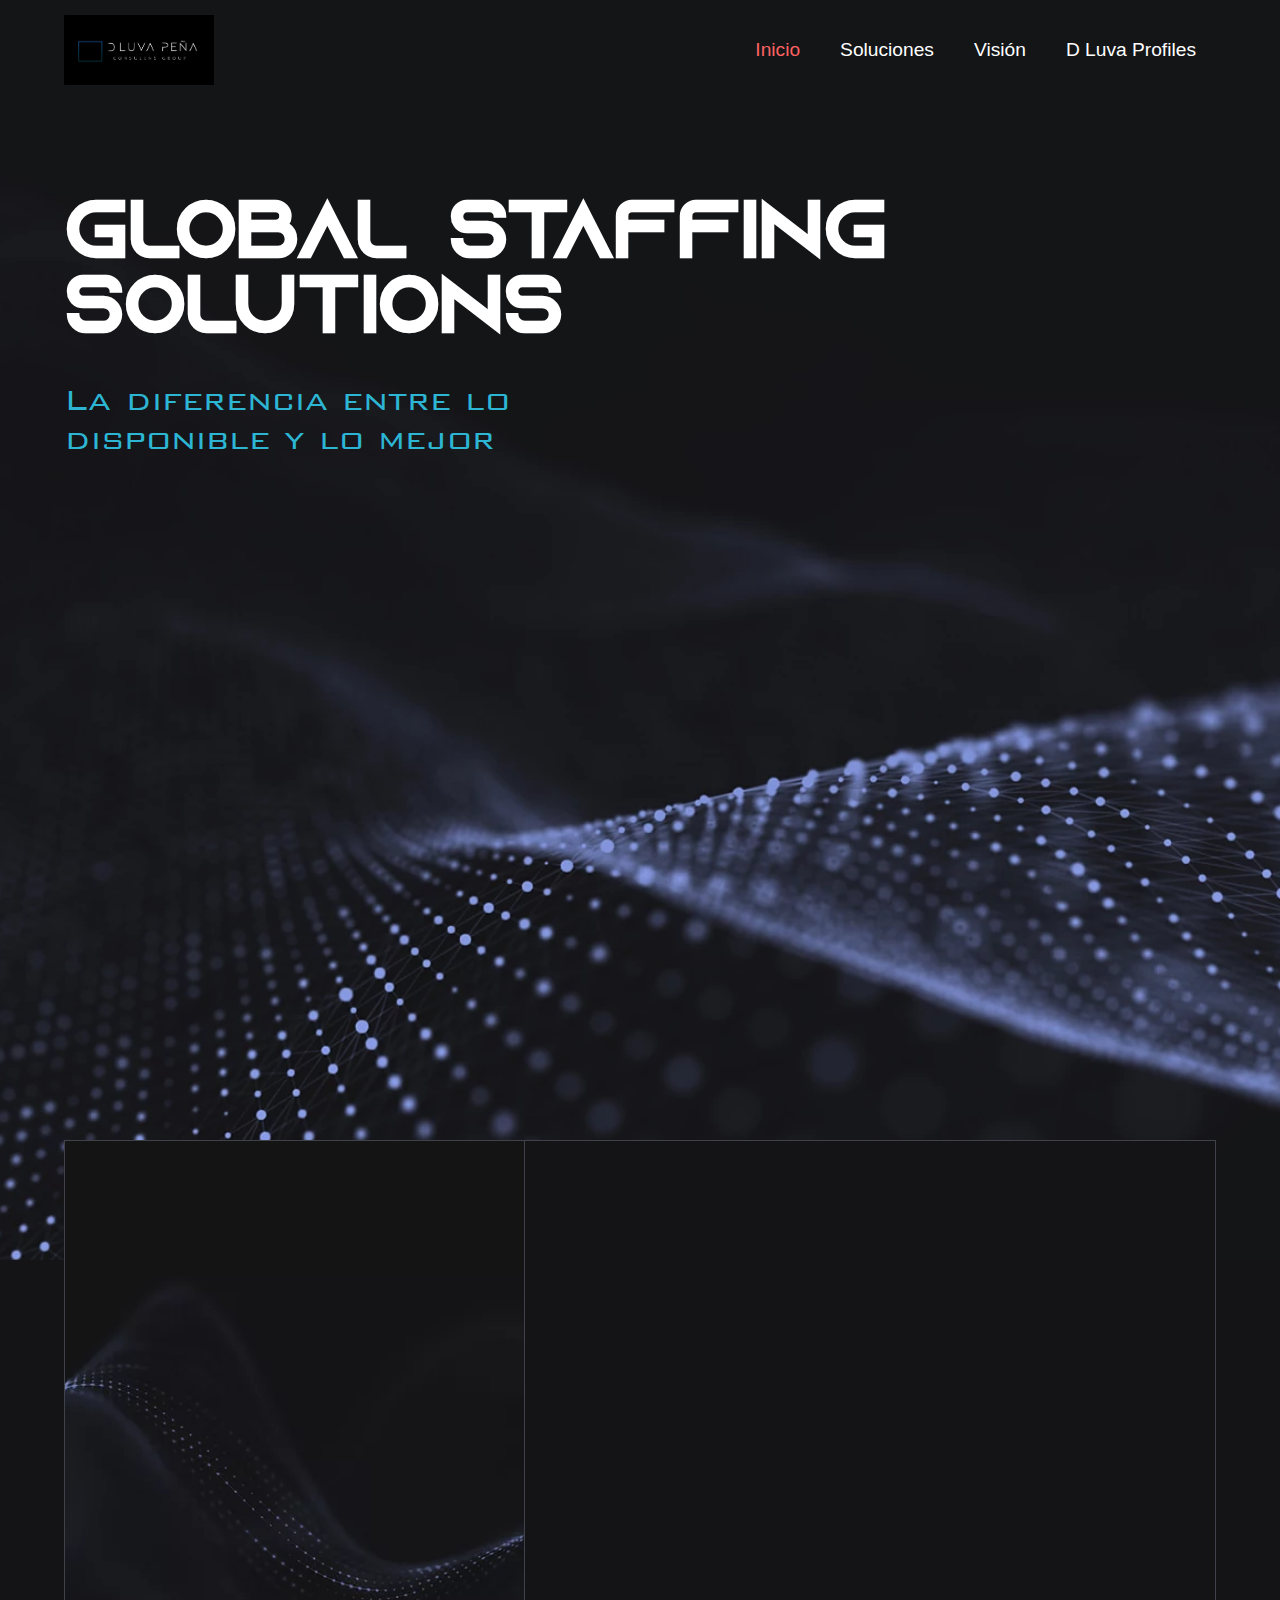
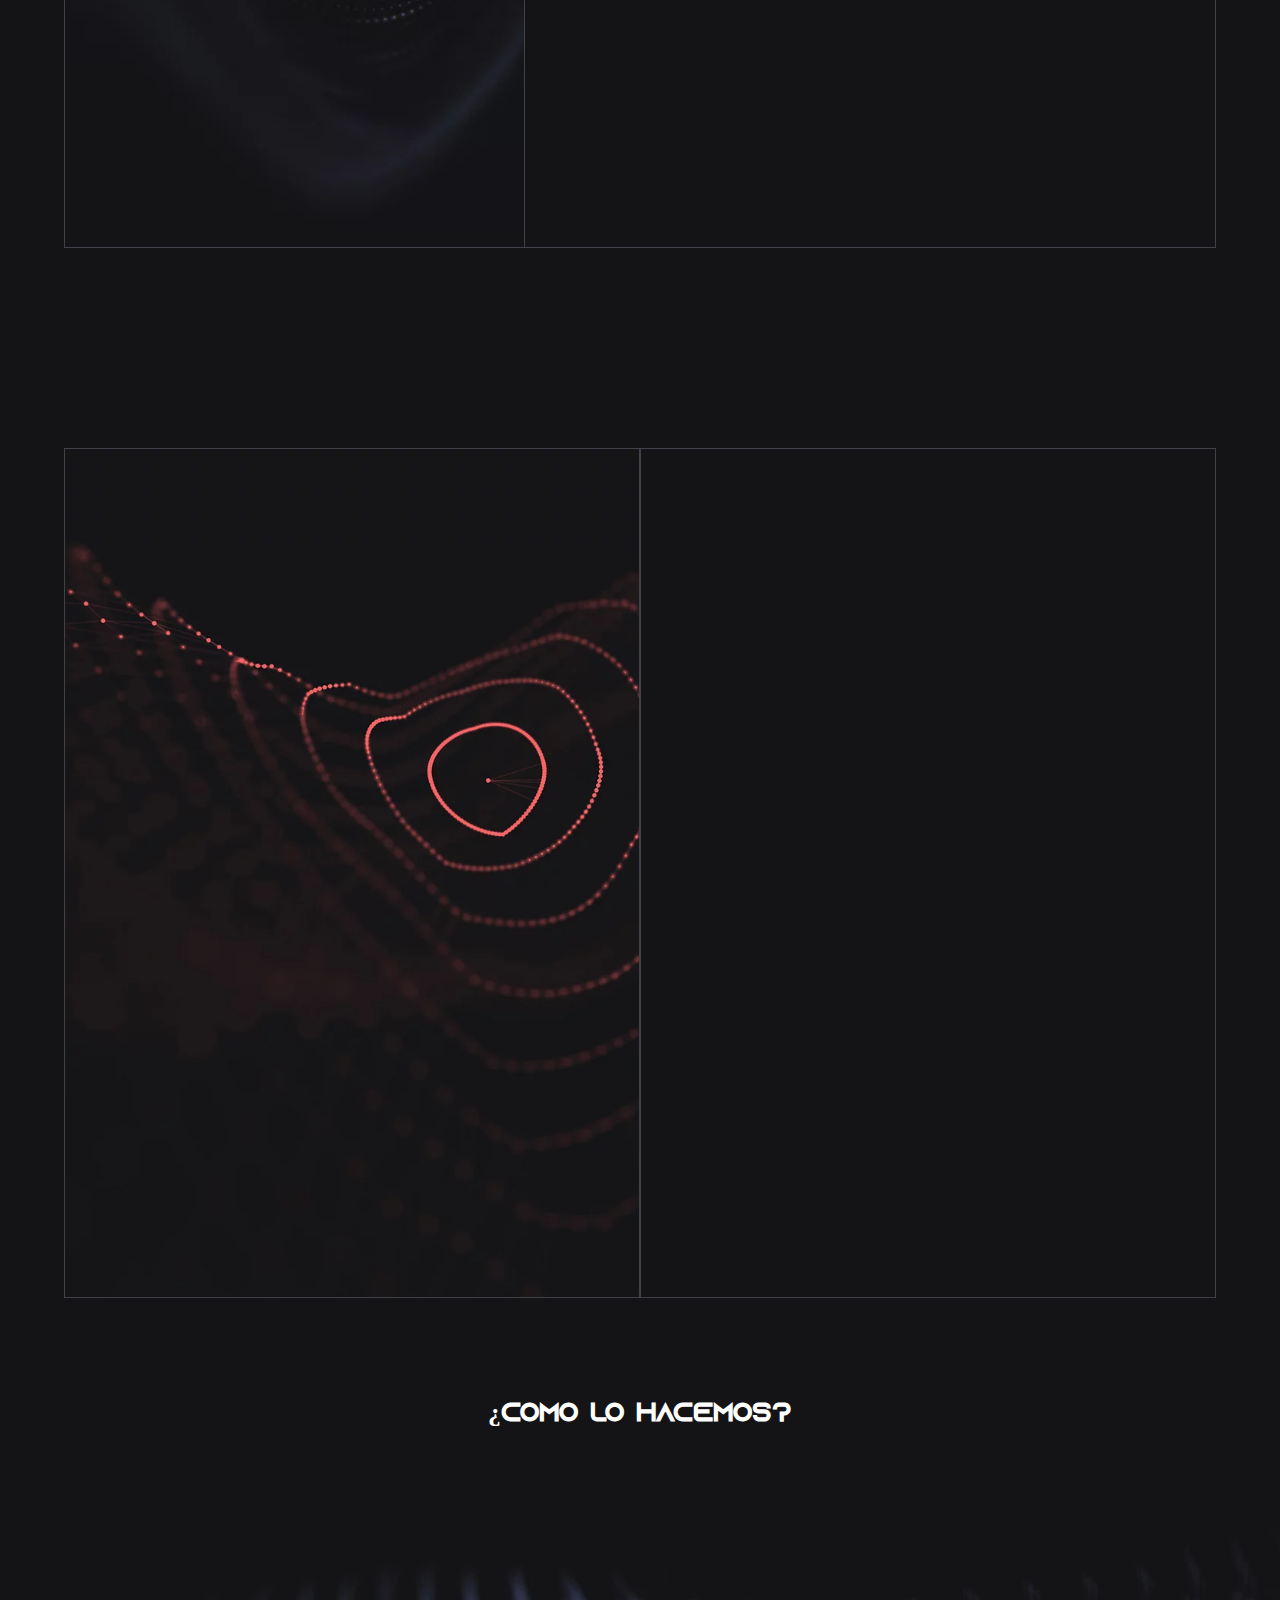
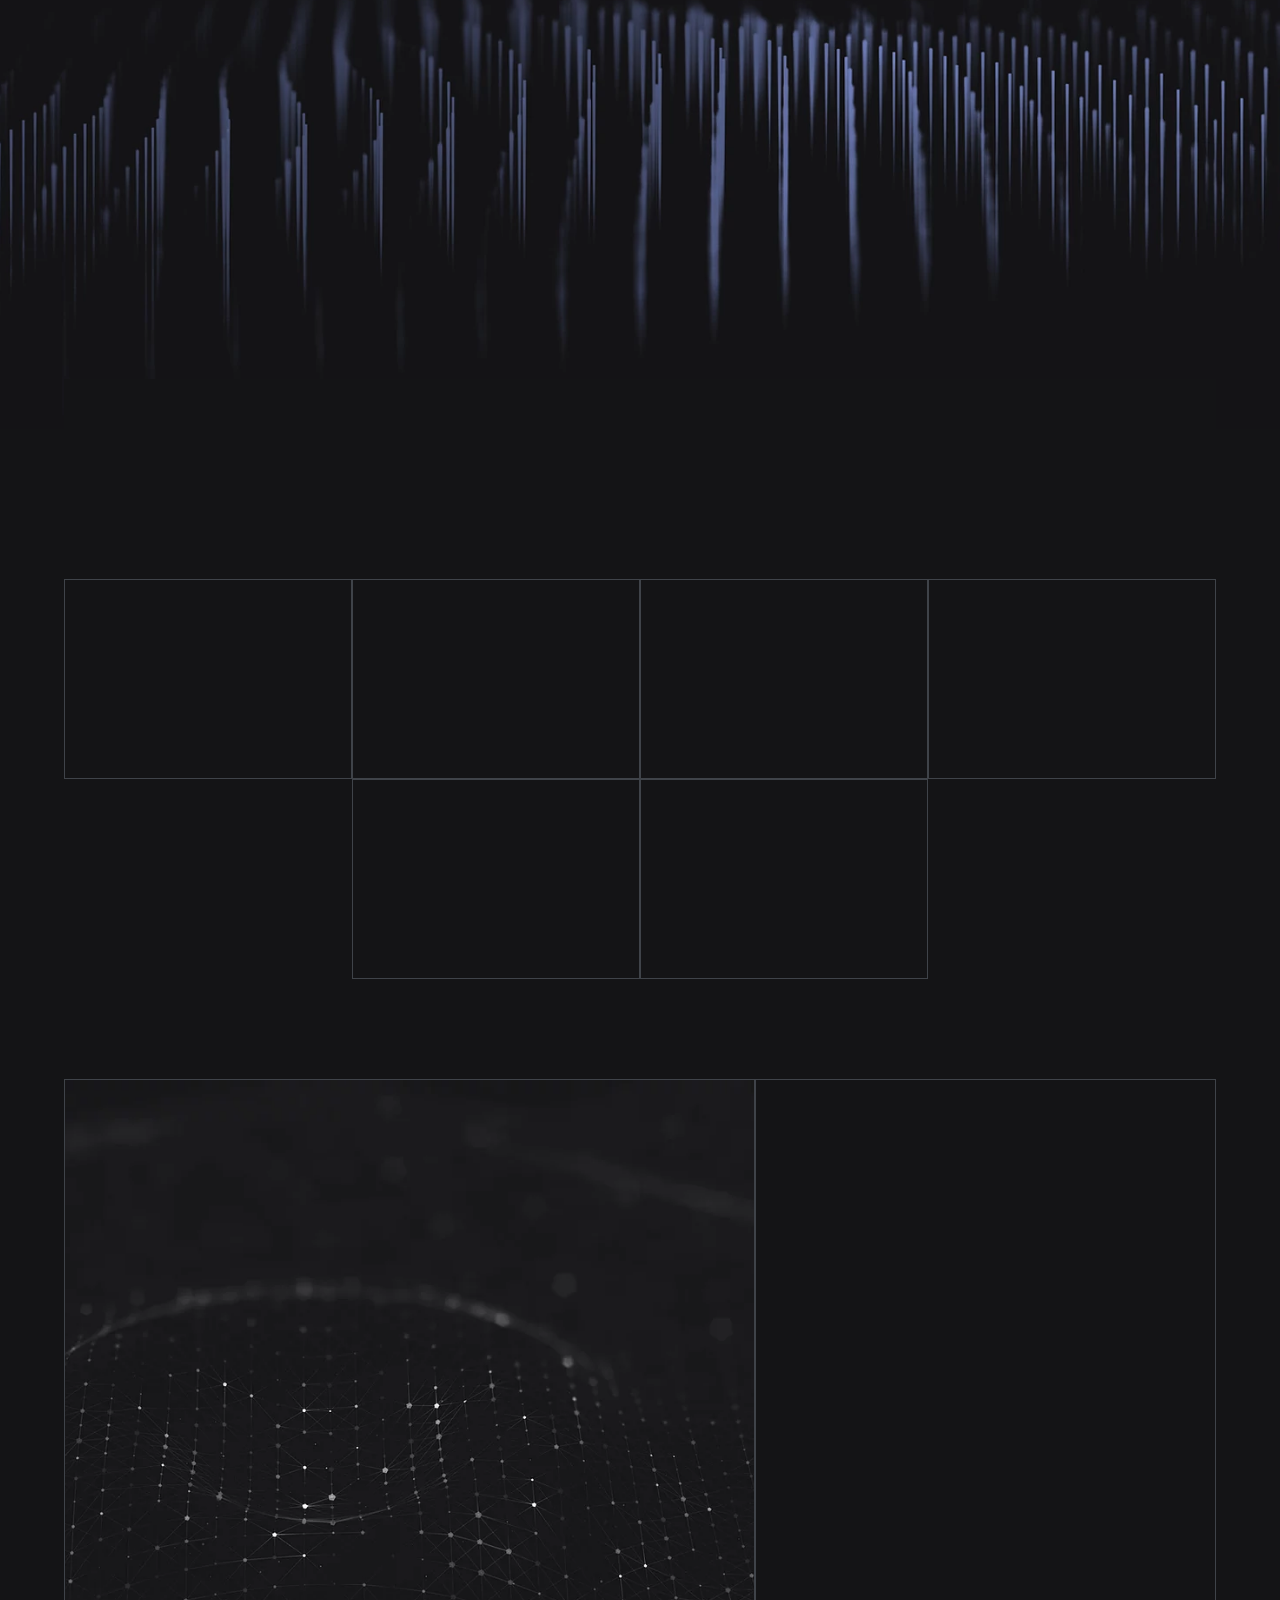
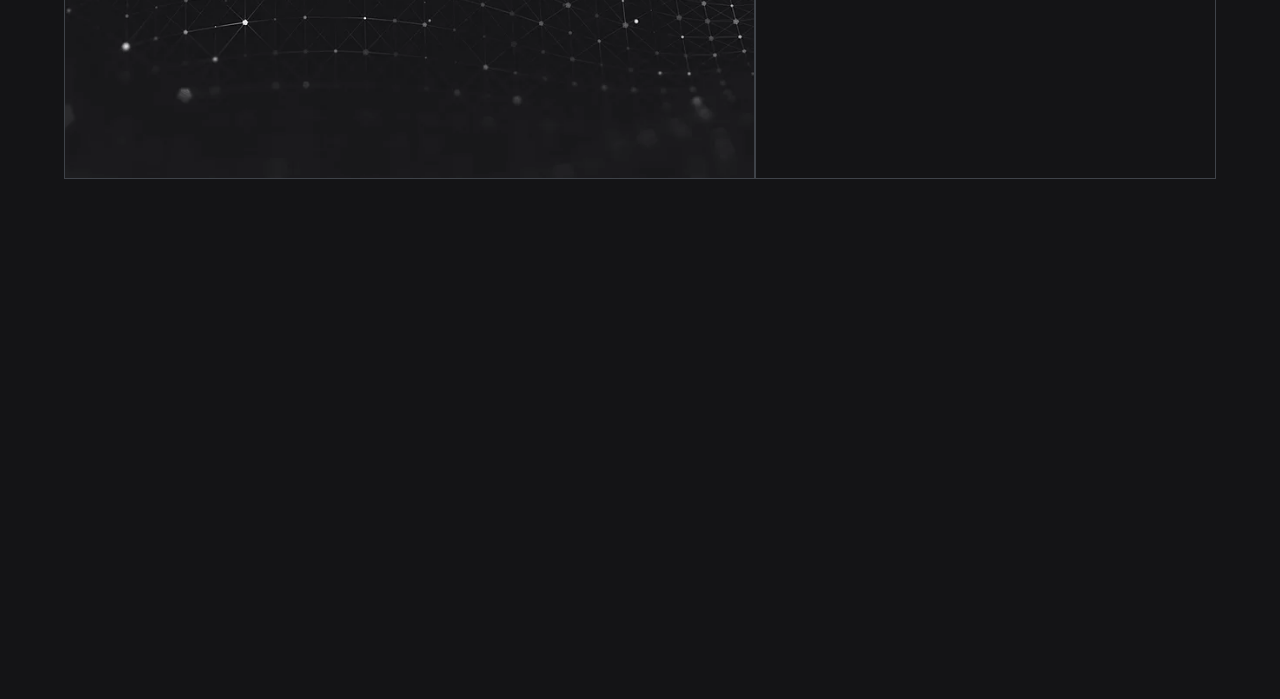
<file: index.html>
<!DOCTYPE html>
<html lang="en">
<head>
    <meta charset="UTF-8">
    <meta http-equiv="X-UA-Compatible" content="IE=edge">
    <meta name="viewport" content="width=device-width, initial-scale=1.0">
    <link rel="stylesheet" href="https://use.fontawesome.com/releases/v5.15.4/css/all.css" integrity="sha384-DyZ88mC6Up2uqS4h/KRgHuoeGwBcD4Ng9SiP4dIRy0EXTlnuz47vAwmeGwVChigm" crossorigin="anonymous">
    <link rel="stylesheet" href="./assets/css/index.css">
    <link rel="stylesheet" href="https://cdnjs.cloudflare.com/ajax/libs/animate.css/4.1.1/animate.min.css"/>
    <title>D LUVA SOLUTIONS</title>
</head>
<body>
    <header class="header">
        <div class="bg-image-header" id="bg-image-header"></div>
        <nav class="nav container">
            <a href="index.html" class="logo">
                <img src="./assets/images/logo.jpeg" alt="logo" class="logo-img">
            </a>
            <button class="btn-menu">
                <i class="fas fa-bars"></i>
            </button>
            <ul class="nav-menu">
                <li class="nav-menu-item"><a class="nav-menu-link menu-link__active" href="index.html">Inicio</a></li>
                <li class="nav-menu-item"><a class="nav-menu-link" href="./pages/solutions.html">Soluciones</a></li>
                <li class="nav-menu-item"><a class="nav-menu-link" href="./pages/about.html">Visión</a></li>
                <li class="nav-menu-item"><a class="nav-menu-link" href="./pages/profiles.html">D Luva Profiles</a></li>
            </ul>
        </nav>
        <div class="header-texts container">
            <h1 class="header-title wow">Global Staffing Solutions</h1>
            <p class="header-subtitle wow">La diferencia entre lo disponible y lo mejor</p>
        </div>
    </header>

    <main class="main">
        <section class="first-section container">
            <div class="texts-first-section">
                <h1 class="title-first-section wow">Deje que la tecnologia lleve su negocio a terrenos mas elevados</h1>
                <p class="paragraph-first-section wow">I'm a paragraph. Click here to add your own text and edit me. It’s easy. Just click “Edit Text” or double click me to add your own content and make changes to the font.</p>
            </div>
            <div class="cards-first-section">
                <div class="left-column">
                    <div class="card card-l-col-one wow">
                        <div class="card-header">
                            <i class="fas fa-signal card-header-icon wow"></i>
                        </div>
                        <div class="card-body">
                            <h3 class="title-card wow">Versatility in Application</h3>
                            <p class="paragraph-card wow">I'm a paragraph. Click here to add your own text and edit me. Let your users get to know you.</p>
                        </div>
                        <div class="card-footer wow"></div>
                    </div>
                    <div class="card card-l-col-two wow">
                        <div class="card-header">
                            <i class="fab fa-artstation card-header-icon wow"></i>
                        </div>
                        <div class="card-body">
                            <h3 class="title-card wow">Versatility in Application</h3>
                            <p class="paragraph-card wow">I'm a paragraph. Click here to add your own text and edit me. Let your users get to know you.</p>
                        </div>
                        <div class="card-footer wow"></div>
                    </div>
                </div>
                <div class="right-column">
                    <div class="card card-r-col-one wow">
                        <div class="card-header">
                            <i class="fab fa-atlassian card-header-icon wow"></i>
                        </div>
                        <div class="card-body">
                            <h3 class="title-card wow">Data Science Acceleration</h3>
                            <p class="paragraph-card wow">I'm a paragraph. Click here to add your own text and edit me. Let your users get to know you.</p>
                        </div>
                        <div class="card-footer wow"></div>
                    </div>
                    <div class="card card-r-col-two wow">
                        <div class="card-header">
                            <i class="fab fa-autoprefixer card-header-icon wow"></i>
                        </div>
                        <div class="card-body">
                            <h3 class="title-card wow">Data Science Acceleration</h3>
                            <p class="paragraph-card wow">I'm a paragraph. Click here to add your own text and edit me. Let your users get to know you.</p>
                        </div>
                        <div class="card-footer wow"></div>
                    </div>
                </div>
            </div>
        </section>
        <section class="second-section container">
            <div class="left-c-s-section">
                <h1 class="title-second-section wow">Velocidad sin precedentes. Fiabilidad impecable</h1>
            </div>
            <div class="right-c-s-section">
                <p class="p-second-section wow" id="f-text-second-section">Lorem ipsum dolor sit amet consectetur adipisicing elit. Sed magni tempore odio maiores architecto nesciunt quisquam totam iste libero non id distinctio veniam atque aliquid eligendi asperiores, nihil fuga quas omnis eius reiciendis facilis ut minus nisi! Quia eum, dolore dolor est, rem nesciunt ipsam temporibus eos necessitatibus, adipisci corporis.</p>
                <p class="p-second-section wow" id="s-text-second-section">Lorem ipsum dolor sit amet consectetur adipisicing elit. Sed magni tempore odio maiores architecto nesciunt quisquam totam iste libero non id distinctio veniam atque aliquid eligendi asperiores, nihil fuga quas omnis eius reiciendis facilis ut minus nisi! Quia eum, dolore dolor est, rem nesciunt ipsam temporibus eos necessitatibus, adipisci corporis.</p>
            </div>
        </section>
        <section class="third-section container">
            <h1 class="title-third-section">¿Como lo hacemos?</h1>
            <div class="how-section">
                <div class="info-how wow">
                    <i class="fas fa-chalkboard-teacher title-how wow"></i>
                    <p class="text-how wow">Years of Experience</p>
                    <div class="border-how wow"></div>
                </div>
                <div class="info-how wow">
                    <i class="fas fa-chalkboard-teacher title-how wow"></i>
                    <p class="text-how wow">Business Partners</p>
                    <div class="border-how wow"></div>
                </div>
                <div class="info-how wow">
                    <i class="fas fa-chalkboard-teacher title-how wow"></i>
                    <p class="text-how wow">Products Installed</p>
                    <div class="border-how wow"></div>
                </div>
                <div class="info-how wow">
                    <i class="fas fa-chalkboard-teacher title-how wow"></i>
                    <p class="text-how wow">Countries World Wide</p>
                    <div class="border-how wow"></div>
                </div>
                <div class="info-how wow">
                    <i class="fas fa-chalkboard-teacher title-how wow"></i>
                    <p class="text-how wow">Industry Awards</p>
                    <div class="border-how wow"></div>
                </div>
            </div>
        </section>
        <section class="fourth-section">
            <div id="bg-image-fourth-section" class="bg-image-fourth-section"></div>
        </section>
        <section class="fifth-section container">
            <div class="our-clients">
                <div class="client">
                    <h1 class="title-our-partners wow">NUESTROS CLIENTES</h1>
                </div>
                <div class="client logo-client">
                    <img class="img-logo-client wow" src="./assets/images/clients_logos/wec.png" alt="">
                </div>
                <div class="client logo-client">
                    <img class="img-logo-client wow" src="./assets/images/clients_logos/wec.png" alt="">
                </div>
                <div class="client logo-client">
                    <img class="img-logo-client wow" src="./assets/images/clients_logos/wec.png" alt="">
                </div>
                <div class="client logo-client">
                    <img class="img-logo-client wow" src="./assets/images/clients_logos/wec.png" alt="">
                </div>
                <div class="client logo-client">
                    <img class="img-logo-client wow" src="./assets/images/clients_logos/wec.png" alt="">
                </div>
                <div class="client logo-client">
                    <img class="img-logo-client wow" src="./assets/images/clients_logos/wec.png" alt="">
                </div>
            </div>
            <div class="footer-fifth-section">
                <div class="left-footer-fs">
                    <h1 class="title-footer-fs wow">¿ESTAS LISTO PARA OPTIMIZAR TU NEGOCIO?</h1>
                </div>
                <div class="right-footer-fs">
                    <p class="p-footer-fs wow">Lorem ipsum dolor sit, amet consectetur adipisicing elit. Alias dolorum ex neque, dolorem, quasi eius cumque eaque possimus et dolor aspernatur omnis? Quia aliquam nam nobis sit consectetur molestiae dolor ducimus quos error, eveniet quas, delectus nostrum sint commodi deserunt.</p>
                </div>
            </div>
        </section>
    </main>

    <footer class="footer container">
        <div class="company-info wow">
            <a href="index.html" class="footer-logo">
                <img src="./assets/images/logo.jpeg" alt="logo" class="footer-logo-img">
            </a>
            <p class="info">123-456-7890</p>
            <a href="#" class="info">Info@mysite.com</a>
            <p class="info">500 Terry Francois St</p>
            <p class="info">San Francisco, CA 94158</p>
        </div>
        <ul class="footer-nav-menu wow">
            <li class="footer-nav-menu-item"><a class="footer-nav-menu-link" href="index.html">Inicio</a></li>
            <li class="footer-nav-menu-item"><a class="footer-nav-menu-link" href="./pages/solutions.html">Soluciones</a></li>
            <li class="footer-nav-menu-item"><a class="footer-nav-menu-link" href="./pages/about.html">Visión</a></li>
            <li class="footer-nav-menu-item"><a class="footer-nav-menu-link" href="./pages/profiles.html">D Luva Profiles</a></li>
        </ul>
        <div class="contact wow">
            <h3 class="footer-title-contact">Contacto</h3>
            <form class="form-contact">
                <label for="input-contact">Email *</label>
                <input type="text" id="input-contact" class="input-contact">
                <button class="btn-submit">Enviar</button>
            </form>
        </div>
        <div class="follow-us wow">
            <h3 class="title-follow-us">Siguenos en:</h3>
            <div class="icons_follow_us">
                <a href="#"><i class="fab fa-linkedin icon_follow_us"></i></a>
                <a href="#"><i class="fab fa-facebook-square icon_follow_us"></i></a>
                <a href="#"><i class="fab fa-twitter-square icon_follow_us"></i></a>
            </div>
        </div>
    </footer>
    <script src="./assets/js/main.js"></script>
    <script src="./assets/js/index.js"></script>
    <script src="./assets/js/wow.min.js"></script>
    <script>
        new WOW().init();
    </script>
</body>
</html>
</file>
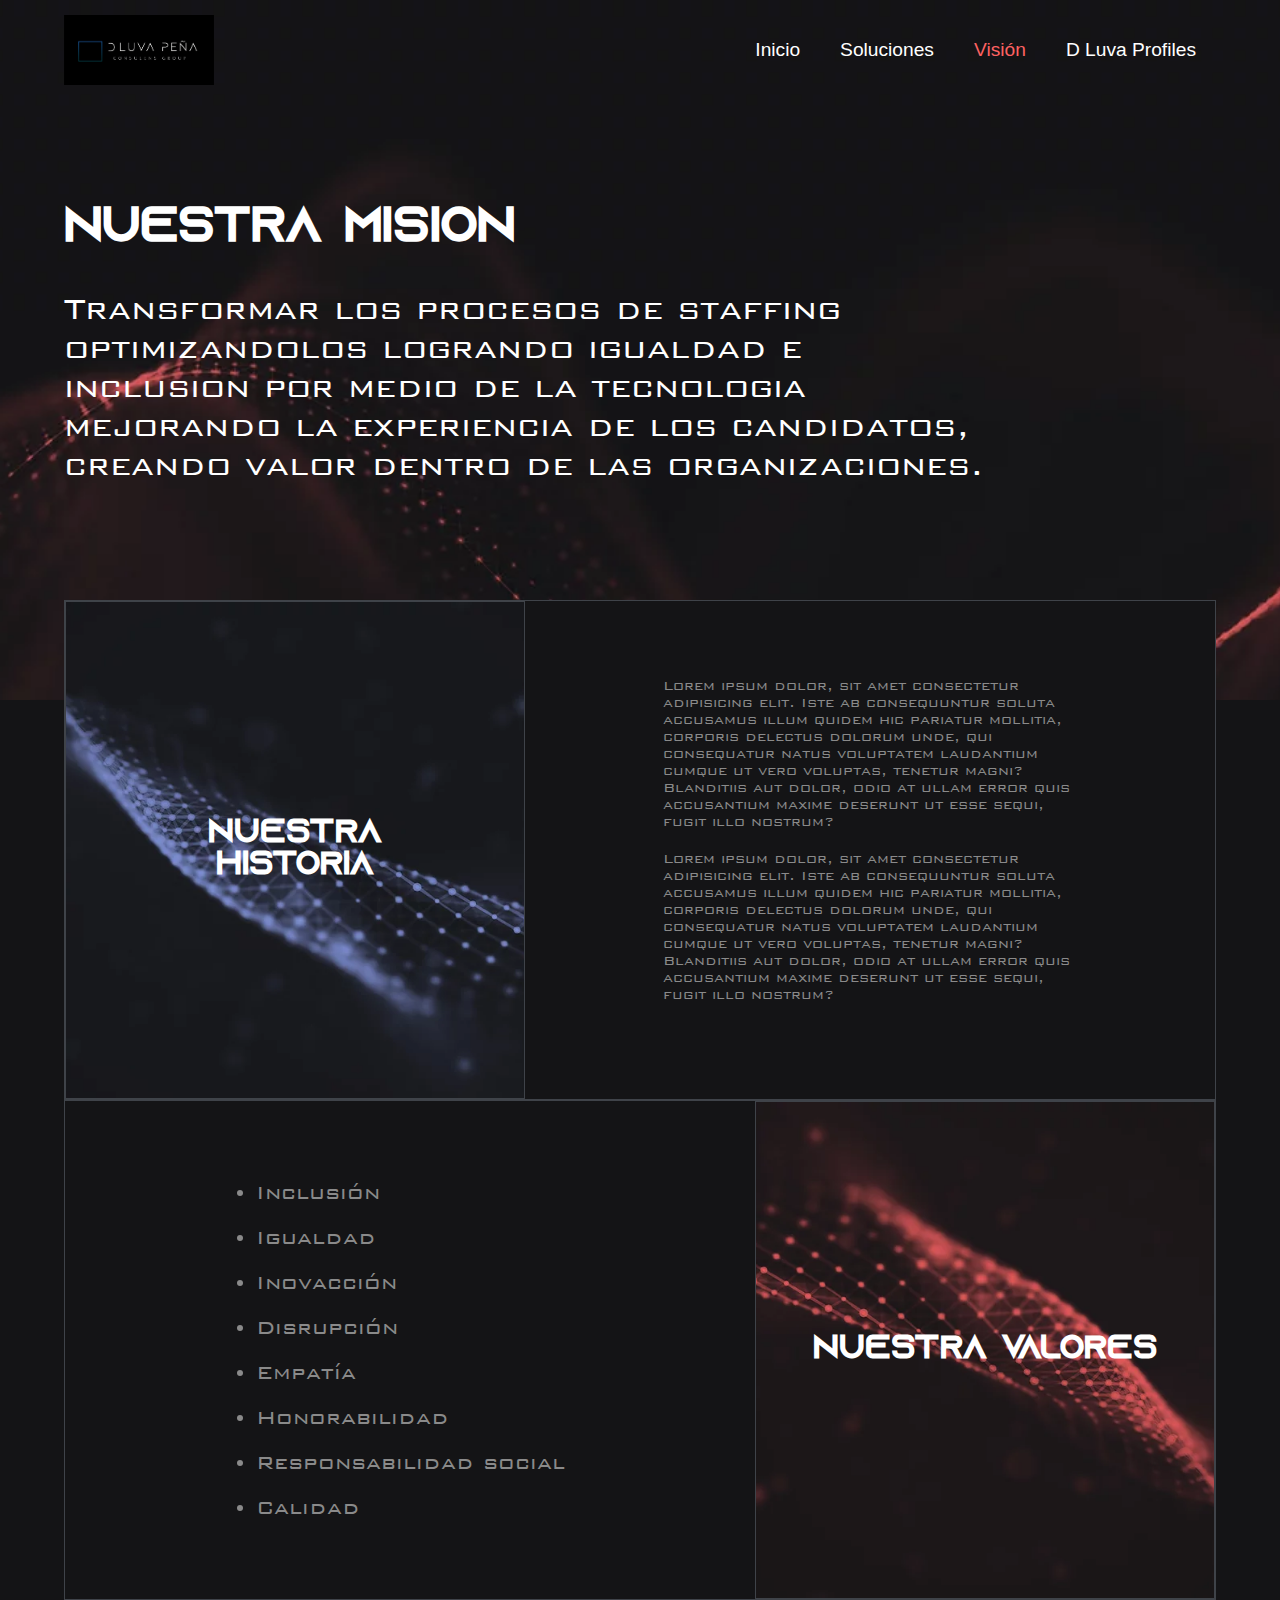
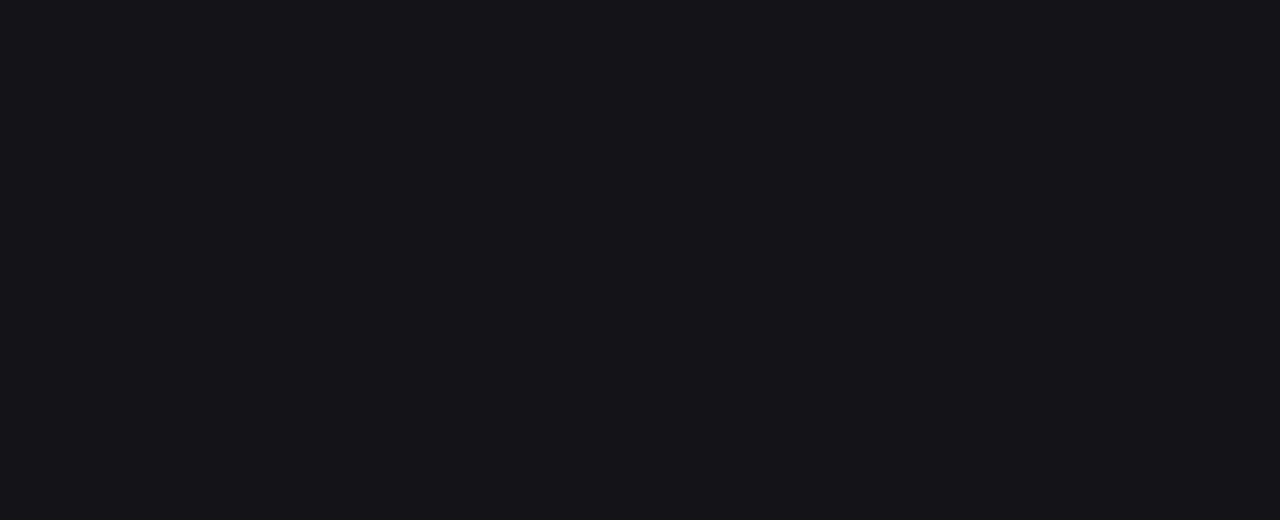
<file: pages/about.html>
<!DOCTYPE html>
<html lang="en">
<head>
    <meta charset="UTF-8">
    <meta http-equiv="X-UA-Compatible" content="IE=edge">
    <meta name="viewport" content="width=device-width, initial-scale=1.0">
    <link rel="stylesheet" href="https://use.fontawesome.com/releases/v5.15.4/css/all.css" integrity="sha384-DyZ88mC6Up2uqS4h/KRgHuoeGwBcD4Ng9SiP4dIRy0EXTlnuz47vAwmeGwVChigm" crossorigin="anonymous">
    <link rel="stylesheet" href="../assets/css/about.css">
    <link rel="stylesheet" href="https://cdnjs.cloudflare.com/ajax/libs/animate.css/4.1.1/animate.min.css"/>
    <title>D LUVA SOLUTIONS</title>
</head>
<body>
    <header class="header">
        <div class="bg-image-header" id="bg-image-header"></div>
        <nav class="nav container">
            <a href="../index.html" class="logo">
                <img src="../assets/images/logo.jpeg" alt="logo" class="logo-img">
            </a>
            <button class="btn-menu">
                <i class="fas fa-bars"></i>
            </button>
            <ul class="nav-menu">
                <li class="nav-menu-item"><a class="nav-menu-link" href="../index.html">Inicio</a></li>
                <li class="nav-menu-item"><a class="nav-menu-link" href="solutions.html">Soluciones</a></li>
                <li class="nav-menu-item"><a class="nav-menu-link menu-link__active" href="about.html">Visión</a></li>
                <li class="nav-menu-item"><a class="nav-menu-link" href="profiles.html">D Luva Profiles</a></li>
            </ul>
        </nav>
        <div class="header-texts container">
            <h1 class="header-title wow">Nuestra mision</h1>
            <p class="header-text wow">Transformar los procesos de staffing optimizandolos logrando igualdad e inclusion por medio de la tecnologia mejorando la experiencia de los candidatos, creando valor dentro de las organizaciones.</p>
        </div>
    </header>

    <main class="main">
        <section class="first-section container">
            <div class="our-history">
                <div class="left-our-history">
                    <div class="bg-left-our-history"></div>
                    <h1 class="title-our-history">Nuestra historia</h1>
                </div>
                <div class="right-our-history">
                    <p class="text-our-history">Lorem ipsum dolor, sit amet consectetur adipisicing elit. Iste ab consequuntur soluta accusamus illum quidem hic pariatur mollitia, corporis delectus dolorum unde, qui consequatur natus voluptatem laudantium cumque ut vero voluptas, tenetur magni? Blanditiis aut dolor, odio at ullam error quis accusantium maxime deserunt ut esse sequi, fugit illo nostrum?</p>
                    <p class="text-our-history">Lorem ipsum dolor, sit amet consectetur adipisicing elit. Iste ab consequuntur soluta accusamus illum quidem hic pariatur mollitia, corporis delectus dolorum unde, qui consequatur natus voluptatem laudantium cumque ut vero voluptas, tenetur magni? Blanditiis aut dolor, odio at ullam error quis accusantium maxime deserunt ut esse sequi, fugit illo nostrum?</p>
                </div>
            </div>
            <div class="values">
                <div class="left-values">
                    <ul class="list-values">
                        <li class="item-list-values">Inclusión</li>
                        <li class="item-list-values">Igualdad</li>
                        <li class="item-list-values">Inovacción</li>
                        <li class="item-list-values">Disrupción</li>
                        <li class="item-list-values">Empatía</li>
                        <li class="item-list-values">Honorabilidad</li>
                        <li class="item-list-values">Responsabilidad social</li>
                        <li class="item-list-values">Calidad</li>
                    </ul>
                </div>
                <div class="right-values">
                    <div class="bg-right-values"></div>
                    <h1 class="title-values">Nuestra valores</h1>
                </div>
            </div>
        </section>
    </main>

    <footer class="footer container">
        <div class="company-info wow">
            <a href="../index.html" class="footer-logo">
                <img src="../assets/images/logo.jpeg" alt="logo" class="footer-logo-img">
            </a>
            <p class="info">123-456-7890</p>
            <a href="#" class="info">Info@mysite.com</a>
            <p class="info">500 Terry Francois St</p>
            <p class="info">San Francisco, CA 94158</p>
        </div>
        <ul class="footer-nav-menu wow">
            <li class="footer-nav-menu-item"><a class="footer-nav-menu-link" href="index.html">Inicio</a></li>
            <li class="footer-nav-menu-item"><a class="footer-nav-menu-link" href="./pages/solutions.html">Soluciones</a></li>
            <li class="footer-nav-menu-item"><a class="footer-nav-menu-link" href="./pages/about.html">Visión</a></li>
            <li class="footer-nav-menu-item"><a class="footer-nav-menu-link" href="./pages/profiles.html">D Luva Profiles</a></li>
        </ul>
        <div class="contact wow">
            <h3 class="footer-title-contact">Contacto</h3>
            <form class="form-contact">
                <label for="input-contact">Email *</label>
                <input type="text" id="input-contact" class="input-contact">
                <button class="btn-submit">Enviar</button>
            </form>
        </div>
        <div class="follow-us wow">
            <h3 class="title-follow-us">Siguenos en:</h3>
            <div class="icons_follow_us">
                <a href="#"><i class="fab fa-linkedin icon_follow_us"></i></a>
                <a href="#"><i class="fab fa-facebook-square icon_follow_us"></i></a>
                <a href="#"><i class="fab fa-twitter-square icon_follow_us"></i></a>
            </div>
        </div>
    </footer>

    <script src="../assets/js/main.js"></script>
    <script src="../assets/js/about.js"></script>
    <script src="../assets/js/wow.min.js"></script>
    <script>
        new WOW().init();
    </script>
</body>
</html>
</file>
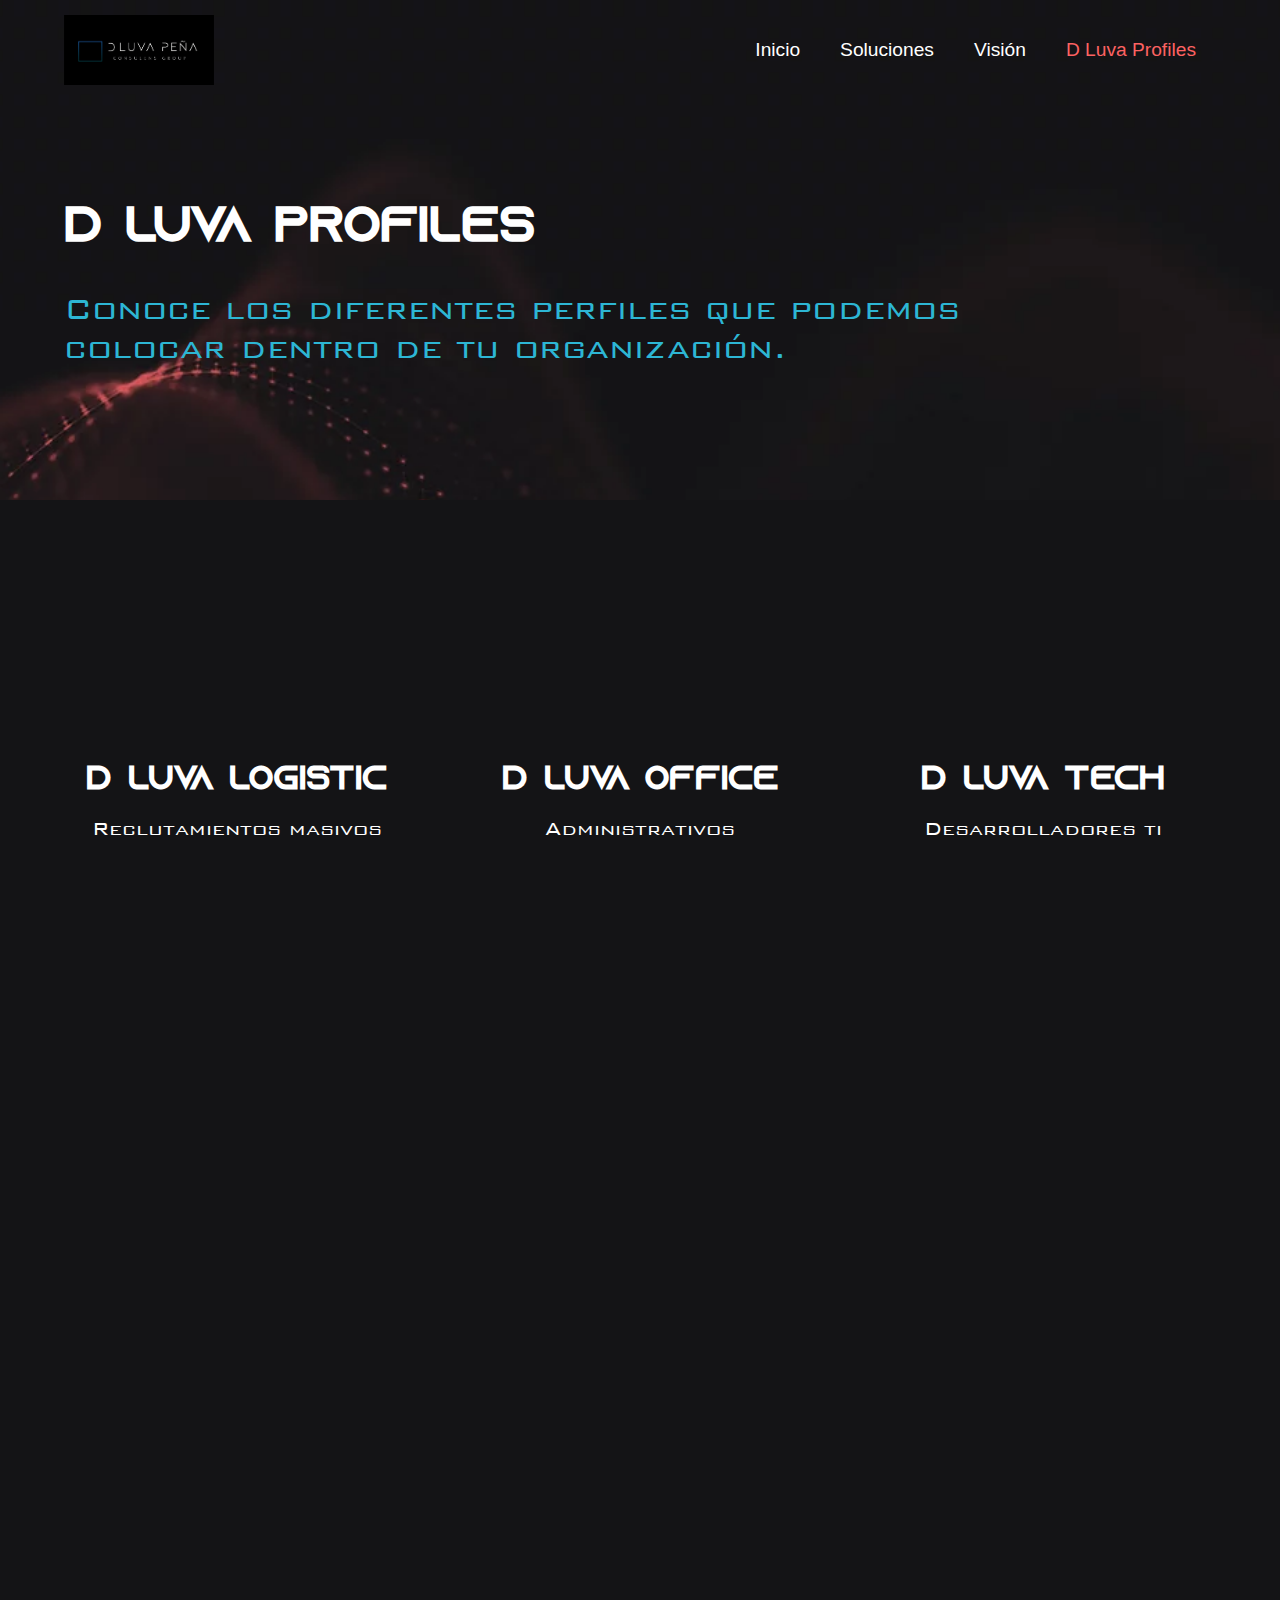
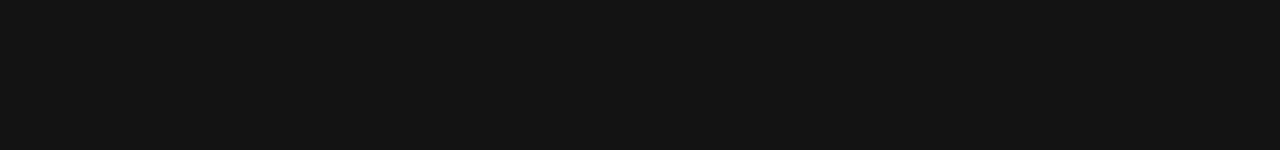
<file: pages/profiles.html>
<!DOCTYPE html>
<html lang="en">
<head>
    <meta charset="UTF-8">
    <meta http-equiv="X-UA-Compatible" content="IE=edge">
    <meta name="viewport" content="width=device-width, initial-scale=1.0">
    <link rel="stylesheet" href="https://use.fontawesome.com/releases/v5.15.4/css/all.css" integrity="sha384-DyZ88mC6Up2uqS4h/KRgHuoeGwBcD4Ng9SiP4dIRy0EXTlnuz47vAwmeGwVChigm" crossorigin="anonymous">
    <link rel="stylesheet" href="../assets/css/profiles.css">
    <link rel="stylesheet" href="https://cdnjs.cloudflare.com/ajax/libs/animate.css/4.1.1/animate.min.css"/>
    <title>D LUVA SOLUTIONS</title>
</head>
<body>
    <header class="header">
        <div class="bg-image-header" id="bg-image-header"></div>
        <nav class="nav container">
            <a href="../index.html" class="logo">
                <img src="../assets/images/logo.jpeg" alt="logo" class="logo-img">
            </a>
            <button class="btn-menu">
                <i class="fas fa-bars"></i>
            </button>
            <ul class="nav-menu">
                <li class="nav-menu-item"><a class="nav-menu-link" href="../index.html">Inicio</a></li>
                <li class="nav-menu-item"><a class="nav-menu-link" href="solutions.html">Soluciones</a></li>
                <li class="nav-menu-item"><a class="nav-menu-link" href="about.html">Visión</a></li>
                <li class="nav-menu-item"><a class="nav-menu-link menu-link__active" href="profiles.html">D Luva Profiles</a></li>
            </ul>
        </nav>
        <div class="header-texts container">
            <h1 class="header-title wow">D luva profiles</h1>
            <p class="header-text wow">Conoce los diferentes perfiles que podemos colocar dentro de tu organización.</p>
        </div>
    </header>

    <main class="main">
        <section class="first-section container">
            <div class="profile wow">
                <h2 class="title-profile wow">D luva logistic</h2>
                <div class="icon-profile">
                    <i class="fas fa-people-carry icon-profile wow"></i>
                </div>
                <p class="text-profile wow">Reclutamientos masivos</p>
            </div>
            <div class="profile wow">
                <h2 class="title-profile wow">D luva office</h2>
                <div class="icon-profile">
                    <i class="fas fa-people-carry icon-profile wow"></i>
                </div>
                <p class="text-profile wow">Administrativos</p>
            </div>
            <div class="profile wow">
                <h2 class="title-profile wow">D luva tech</h2>
                <div class="icon-profile">
                    <i class="fas fa-people-carry icon-profile wow"></i>
                </div>
                <p class="text-profile wow">Desarrolladores ti</p>
            </div>
            <div class="profile wow">
                <div class="icon-profile">
                    <i class="fas fa-people-carry icon-profile wow"></i>
                </div>
                <p class="text-profile wow">Opertativos/Logísticos</p>
            </div>
            <div class="profile wow">
                <div class="icon-profile">
                    <i class="fas fa-people-carry icon-profile wow"></i>
                </div>
                <p class="text-profile wow">Gerenciales/Directivos</p>
            </div>
            <div class="profile wow">
                <h2 class="title-profile wow">D luva experts</h2>
                <div class="icon-profile">
                    <i class="fas fa-people-carry icon-profile wow"></i>
                </div>
                <p class="text-profile wow">SAP. Dynamics y oracle</p>
            </div>
        </section>
    </main>

    <footer class="footer container">
        <div class="company-info wow">
            <a href="../index.html" class="footer-logo">
                <img src="../assets/images/logo.jpeg" alt="logo" class="footer-logo-img">
            </a>
            <p class="info">123-456-7890</p>
            <a href="#" class="info">Info@mysite.com</a>
            <p class="info">500 Terry Francois St</p>
            <p class="info">San Francisco, CA 94158</p>
        </div>
        <ul class="footer-nav-menu wow">
            <li class="footer-nav-menu-item"><a class="footer-nav-menu-link" href="index.html">Inicio</a></li>
            <li class="footer-nav-menu-item"><a class="footer-nav-menu-link" href="./pages/solutions.html">Soluciones</a></li>
            <li class="footer-nav-menu-item"><a class="footer-nav-menu-link" href="./pages/about.html">Visión</a></li>
            <li class="footer-nav-menu-item"><a class="footer-nav-menu-link" href="./pages/profiles.html">D Luva Profiles</a></li>
        </ul>
        <div class="contact wow">
            <h3 class="footer-title-contact">Contacto</h3>
            <form class="form-contact">
                <label for="input-contact">Email *</label>
                <input type="text" id="input-contact" class="input-contact">
                <button class="btn-submit">Enviar</button>
            </form>
        </div>
        <div class="follow-us wow">
            <h3 class="title-follow-us">Siguenos en:</h3>
            <div class="icons_follow_us">
                <a href="#"><i class="fab fa-linkedin icon_follow_us"></i></a>
                <a href="#"><i class="fab fa-facebook-square icon_follow_us"></i></a>
                <a href="#"><i class="fab fa-twitter-square icon_follow_us"></i></a>
            </div>
        </div>
    </footer>
    
    <script src="../assets/js/main.js"></script>
    <script src="../assets/js/wow.min.js"></script>
    <script>
        new WOW().init();
    </script>
</body>
</html>
</file>
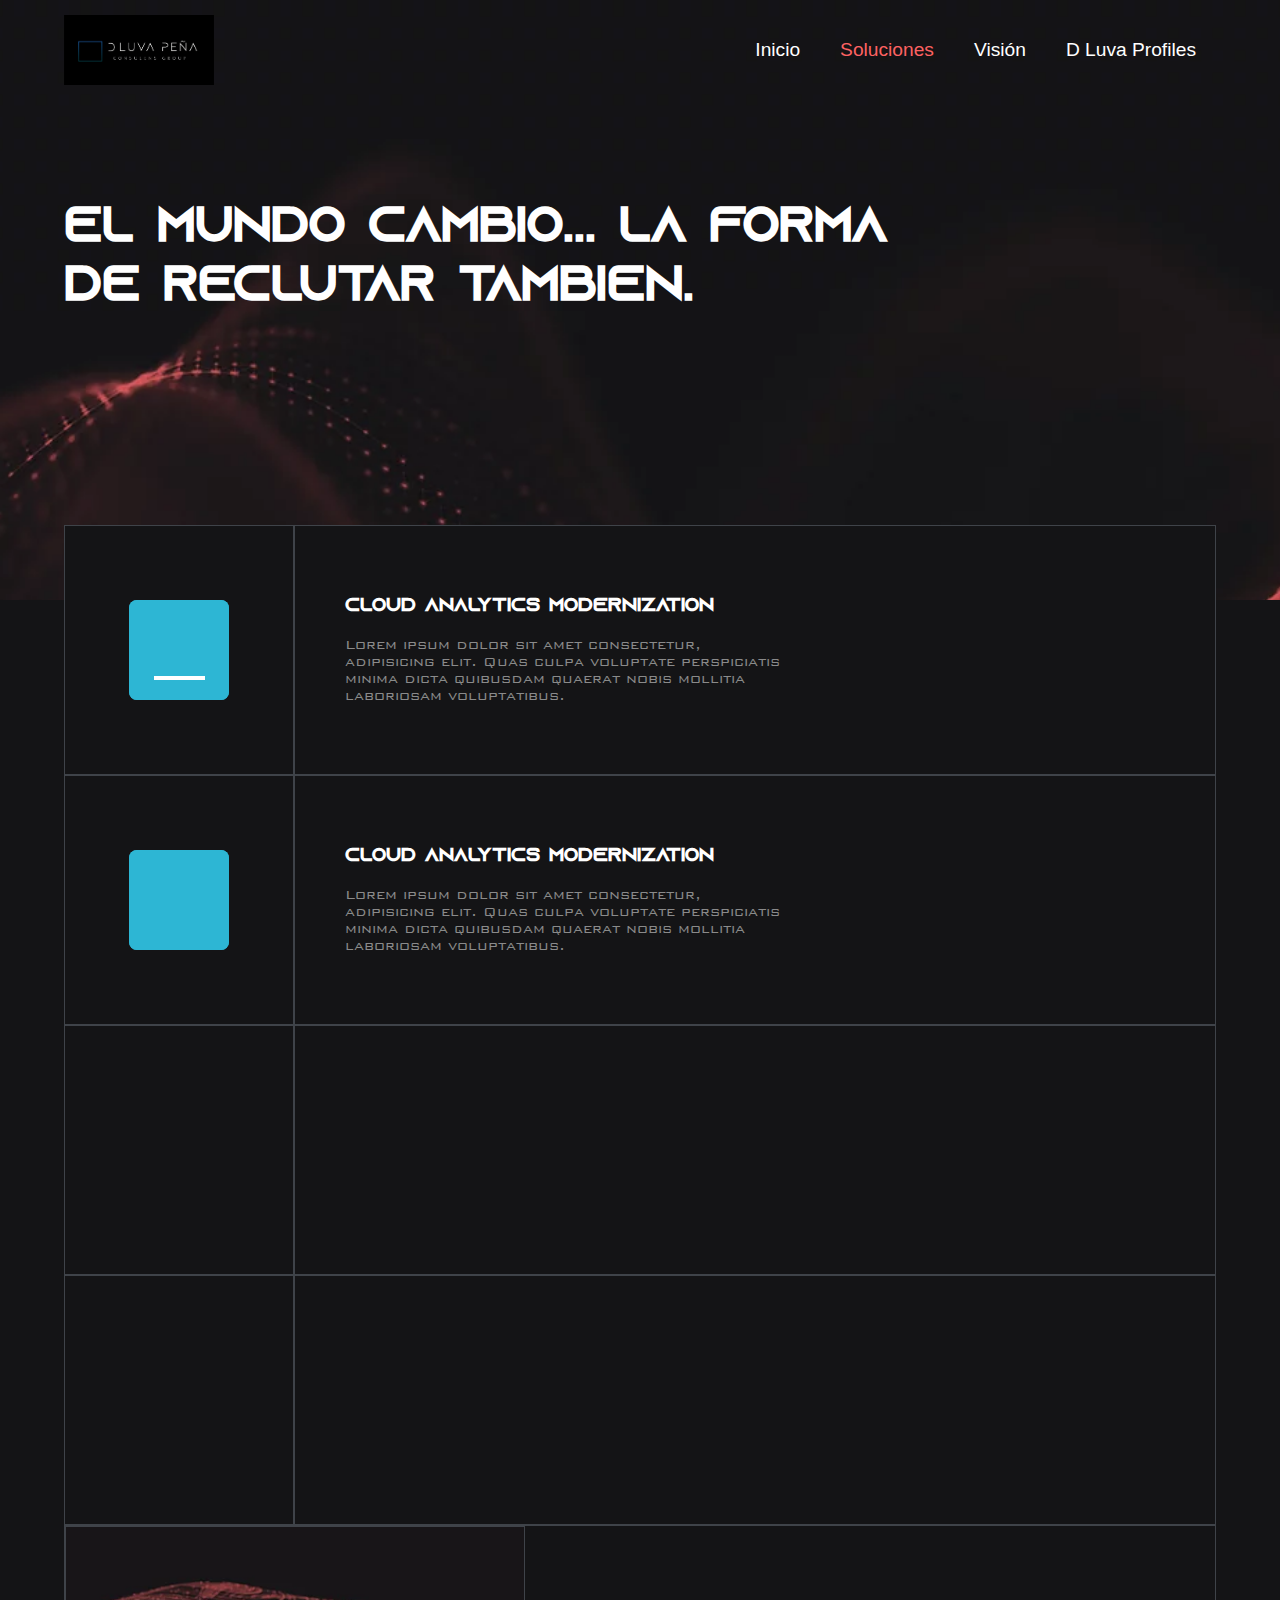
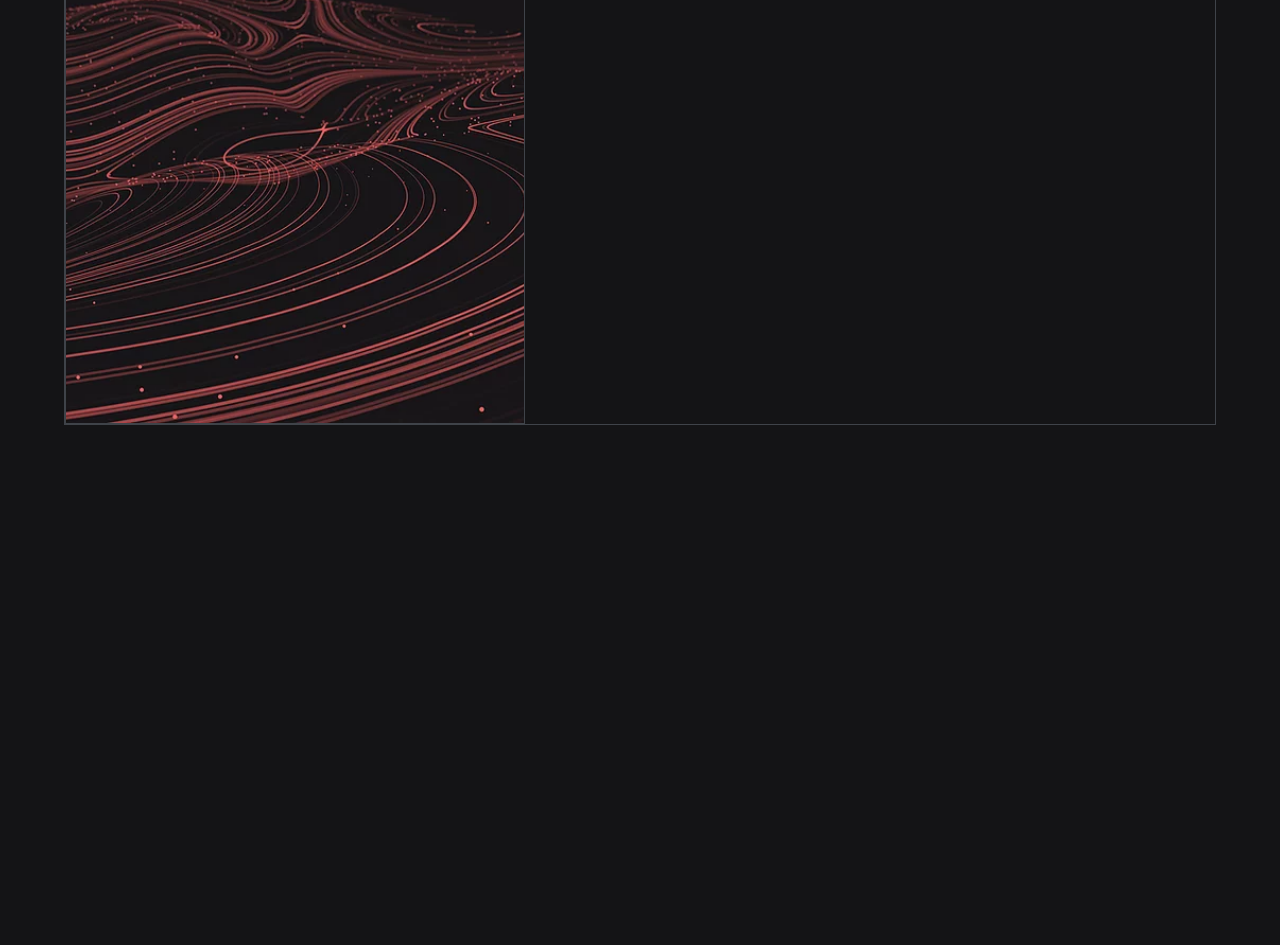
<file: pages/solutions.html>
<!DOCTYPE html>
<html lang="en">
<head>
    <meta charset="UTF-8">
    <meta http-equiv="X-UA-Compatible" content="IE=edge">
    <meta name="viewport" content="width=device-width, initial-scale=1.0">
    <link rel="stylesheet" href="https://use.fontawesome.com/releases/v5.15.4/css/all.css" integrity="sha384-DyZ88mC6Up2uqS4h/KRgHuoeGwBcD4Ng9SiP4dIRy0EXTlnuz47vAwmeGwVChigm" crossorigin="anonymous">
    <link rel="stylesheet" href="../assets/css/solutions.css">
    <link rel="stylesheet" href="https://cdnjs.cloudflare.com/ajax/libs/animate.css/4.1.1/animate.min.css"/>
    <title>D LUVA SOLUTIONS</title>
</head>
<body>
    <header class="header">
        <div class="bg-image-header" id="bg-image-header"></div>
        <nav class="nav container">
            <a href="../index.html" class="logo">
                <img src="../assets/images/logo.jpeg" alt="logo" class="logo-img">
            </a>
            <button class="btn-menu">
                <i class="fas fa-bars"></i>
            </button>
            <ul class="nav-menu">
                <li class="nav-menu-item"><a class="nav-menu-link" href="../index.html">Inicio</a></li>
                <li class="nav-menu-item"><a class="nav-menu-link menu-link__active" href="solutions.html">Soluciones</a></li>
                <li class="nav-menu-item"><a class="nav-menu-link" href="about.html">Visión</a></li>
                <li class="nav-menu-item"><a class="nav-menu-link" href="profiles.html">D Luva Profiles</a></li>
            </ul>
        </nav>
        <div class="header-texts container">
            <h1 class="header-title wow">El mundo cambio... La forma de reclutar tambien.</h1>
            <!-- <p class="header-subtitle">La diferencia entre lo disponible y lo mejor</p> -->
        </div>
    </header>

    <main class="main">
        <section class="first-section container">
            <div class="solution">
                <div class="left-section-solution">
                    <div class="container-icon wow">
                        <i class="fas fa-window-maximize icon-box wow"></i>
                        <div class="border-container-icon wow"></div>
                    </div>
                </div>
                <div class="right-section-solution">
                    <h3 class="title-solution wow">Cloud Analytics Modernization</h3>
                    <p class="text-solution wow">Lorem ipsum dolor sit amet consectetur, adipisicing elit. Quas culpa voluptate perspiciatis minima dicta quibusdam quaerat nobis mollitia laboriosam voluptatibus.</p>
                </div>
            </div>
            <div class="solution">
                <div class="left-section-solution">
                    <div class="container-icon wow">
                        <i class="fas fa-window-maximize icon-box wow"></i>
                        <div class="border-container-icon wow"></div>
                    </div>
                </div>
                <div class="right-section-solution">
                    <h3 class="title-solution wow">Cloud Analytics Modernization</h3>
                    <p class="text-solution wow">Lorem ipsum dolor sit amet consectetur, adipisicing elit. Quas culpa voluptate perspiciatis minima dicta quibusdam quaerat nobis mollitia laboriosam voluptatibus.</p>
                </div>
            </div>
            <div class="solution">
                <div class="left-section-solution">
                    <div class="container-icon wow">
                        <i class="fas fa-window-maximize icon-box wow"></i>
                        <div class="border-container-icon wow"></div>
                    </div>
                </div>
                <div class="right-section-solution">
                    <h3 class="title-solution wow">Cloud Analytics Modernization</h3>
                    <p class="text-solution wow">Lorem ipsum dolor sit amet consectetur, adipisicing elit. Quas culpa voluptate perspiciatis minima dicta quibusdam quaerat nobis mollitia laboriosam voluptatibus.</p>
                </div>
            </div>
            <div class="solution">
                <div class="left-section-solution">
                    <div class="container-icon wow">
                        <i class="fas fa-window-maximize icon-box wow"></i>
                        <div class="border-container-icon wow"></div>
                    </div>
                </div>
                <div class="right-section-solution">
                    <h3 class="title-solution wow">Cloud Analytics Modernization</h3>
                    <p class="text-solution wow">Lorem ipsum dolor sit amet consectetur, adipisicing elit. Quas culpa voluptate perspiciatis minima dicta quibusdam quaerat nobis mollitia laboriosam voluptatibus.</p>
                </div>
            </div>
            <div class="footer-solution">
                <div class="left-footer-solution">
                    <div class="bg-left-footer-solution"></div>
                    <h1 class="title-footer-solution wow">We Integrate With Your Ecosystem</h1>
                </div>
                <div class="right-footer-solution">
                    <p class="text-footer-solution wow">Lorem ipsum dolor, sit amet consectetur adipisicing elit. Iste ab consequuntur soluta accusamus illum quidem hic pariatur mollitia, corporis delectus dolorum unde, qui consequatur natus voluptatem laudantium cumque ut vero voluptas, tenetur magni? Blanditiis aut dolor, odio at ullam error quis accusantium maxime deserunt ut esse sequi, fugit illo nostrum?</p>
                </div>
            </div>
        </section>
    </main>

    <footer class="footer container">
        <div class="company-info wow">
            <a href="../index.html" class="footer-logo">
                <img src="../assets/images/logo.jpeg" alt="logo" class="footer-logo-img">
            </a>
            <p class="info">123-456-7890</p>
            <a href="#" class="info">Info@mysite.com</a>
            <p class="info">500 Terry Francois St</p>
            <p class="info">San Francisco, CA 94158</p>
        </div>
        <ul class="footer-nav-menu wow">
            <li class="footer-nav-menu-item"><a class="footer-nav-menu-link" href="index.html">Inicio</a></li>
            <li class="footer-nav-menu-item"><a class="footer-nav-menu-link" href="./pages/solutions.html">Soluciones</a></li>
            <li class="footer-nav-menu-item"><a class="footer-nav-menu-link" href="./pages/about.html">Visión</a></li>
            <li class="footer-nav-menu-item"><a class="footer-nav-menu-link" href="./pages/profiles.html">D Luva Profiles</a></li>
        </ul>
        <div class="contact wow">
            <h3 class="footer-title-contact">Contacto</h3>
            <form class="form-contact">
                <label for="input-contact">Email *</label>
                <input type="text" id="input-contact" class="input-contact">
                <button class="btn-submit">Enviar</button>
            </form>
        </div>
        <div class="follow-us wow">
            <h3 class="title-follow-us">Siguenos en:</h3>
            <div class="icons_follow_us">
                <a href="#"><i class="fab fa-linkedin icon_follow_us"></i></a>
                <a href="#"><i class="fab fa-facebook-square icon_follow_us"></i></a>
                <a href="#"><i class="fab fa-twitter-square icon_follow_us"></i></a>
            </div>
        </div>
    </footer>

    <script src="../assets/js/main.js"></script>
    <script src="../assets/js/solutions.js"></script>
    <script src="../assets/js/wow.min.js"></script>
    <script>
        new WOW().init();
    </script>
</body>
</html>
</file>
<file: assets/css/index.css>
@import url('main.css');

/* HEADER SECTION */

.header{
    position: relative;
    overflow: hidden;
    width: 100%;
    height: 140vh;
}

.bg-image-header{
    background-image: url('../images/background_index.webp');
    background-position: center;
    background-repeat: no-repeat;
    background-size: cover;
    width: 100%;
    height: 160vh;
    position: absolute;
    z-index: -1;
}

.header-texts{
    margin-top: 200px;
    color: #fff;
}

.header-texts>.header-title{
    width: 70%;
    font-size: 5rem;
    line-height: 4.7rem;
    margin-bottom: 30px;
}

.header-texts>.header-subtitle{
    width: 40%;
    font-size: 2.3rem;
    color: var(--third-color);
}

/* FIRST SECTION */
.first-section{
    height: 708px;
    display: flex;
    justify-content: center;
    align-items: center;
    border: 1px solid var(--bg-color);
    margin-top: -120px;
    background: var(--primary-color);
}

.texts-first-section{
    height: 100%;
    width: 40%;
    flex-shrink: 0;
    background-image: url('../images/background_content_1.webp');
    background-position: center;
    background-repeat: no-repeat;
    background-size: cover;
    border-right: 1px solid var(--bg-color);
    display: flex;
    flex-direction: column;
    justify-content: center;
    align-items: center;
    overflow: hidden;
}

.title-first-section, .paragraph-first-section{
    width: 80%;
}

.title-first-section{
    font-size: var(--fs-title);
    line-height: var(--lh--title);
    margin-bottom: var(--margin);
}

.paragraph-first-section{
    color: var(--text-color);
}

.cards-first-section{
    width: 60%;
    flex-shrink: 0;
    display: flex;
    justify-content: center;
    align-items: center;
}

.card{
    position: relative;
    z-index: 100;
    width: 250px;
    height: 350px;
    padding: 25px;
    overflow: hidden;
    margin-bottom: 20px;
    border-radius: 10px;
    background: rgba(27,28,30,1);
    box-shadow: 0.00px 0.00px 30px 0px rgba(0, 0, 0, 0.3);
}

.card::before{
    content: '';
    background: rgba(27,28,30,1);
    width: 100px;
    height: 100%;
    position: absolute;
    z-index: 50;
    top: 0;
    left: -75px;
}

.card::after{
    content: '';
    background: rgba(27,28,30,1);
    width: 100px;
    height: 100%;
    position: absolute;
    z-index: 50;
    top: 0;
    right: -75px;
}

.card.card-l-col-one, .card.card-l-col-two{
    margin-right: 20px;
}


.card-header>i{
    font-size: 2.5rem;
    margin-bottom: 75px;
    color: var(--third-color);
}

.card-body{
    position: relative;
}

.card-footer{
    position: absolute;
    background: var(--bg-color);
    height: 4px;
    width: 100%;
    bottom: 25px;
}

.card-body>.title-card{
    font-size: 1.3rem;
    margin-bottom: 20px;
}

.card-body>.paragraph-card{
    font-family: var(--s-font);
    color: var(--text-color);
}

.left-column{
    margin-top: -200px;
}
.right-column{
    margin-top: 200px;
}

/* SECOND SECTION */
.second-section{
    margin-top: 200px;
    height: 850px;
    display: flex;
    justify-content: space-between;
    align-items: center;
}
.left-c-s-section, .right-c-s-section{
    border: 1px solid var(--bg-color);
    flex-shrink: 0;
    width: 50%;
    height: 100%;
    display: flex;
    justify-content: center;
    align-items: center;
    overflow: hidden;
}

.left-c-s-section{
    background-image: url('../images/background_content_2.webp');
    background-position: center;
    background-repeat: no-repeat;
    background-size: cover;
}

.title-second-section{
    width: 60%;
    font-size: var(--fs-title);
    line-height: var(--lh--title);
    text-align: center;
}

.right-c-s-section{
    flex-direction: column;
    color: var(--text-color);
}

.p-second-section{
    width: 60%;
}

.p-second-section:not(:last-child){
    margin-bottom: var(--margin);
}

/* THIRD SECTION */
.third-section{
    margin-top: 100px;
}

.third-section>.title-third-section{
    text-align: center;
    font-size: var(--fs-title);
}

.third-section .how-section{
    display: flex;
    flex-wrap: wrap;
    justify-content: space-evenly;
    align-items: center;
    margin-top: 60px;
}

.info-how{
    width: 200px;
    text-align: center;
    color: var(--text-color);
    position: relative;
    overflow: hidden;
}

.border-how{
    height: 4px;
    width: 100%;
    background: var(--bg-color);
    margin-top: 20px;
}

.info-how>i{
    font-size: 3rem;
    margin-bottom: var(--margin);
    color: var(--third-color);
}


/* FOURTH SECTION */
.fourth-section{
    width: 100%;
    height: 800px;
    margin-top: -300px;
    overflow: hidden;
}

.bg-image-fourth-section{
    height: 100%;
    width: 120%;
    background-image: url('../images/background_content_3.webp');
    background-size: cover;
    background-position: center;
    position: relative;
    z-index: -1;
}


/* FIFTH SECTION */

.fifth-section{
    margin-top: -50px;
    background: var(--primary-color);
}

.our-clients{
    height: 200px;
    display: flex;
    justify-content: space-between;
    align-items: center;
    /* flex-wrap: wrap; */
}

.client{
    width: 100%;
    height: 100%;
    padding: 20px;
    display: flex;
    justify-content: center;
    align-items: center;
    border: 1px solid var(--bg-color);
    overflow: hidden;
}

.client>.title-our-partners{
    text-align: center;
    font-size: var(--fs-title);
    line-height: var(--lh--title);
}


.client>.img-logo-client{
    width: 150px;
    height: 150px;
}

.footer-fifth-section{
    display: flex;
    justify-content: space-between;
    align-items: center;
    height: 700px;
}

.left-footer-fs, .right-footer-fs{
    flex-shrink: 0;
    height: 100%;
    border: 1px solid var(--bg-color);
    display: flex;
    justify-content: center;
    align-items: center;
    overflow: hidden;
}

.left-footer-fs{
    width: 60%;
    background-image: url('../images/background_content_4.webp');
    background-position: center;
    background-size: cover;
    background-repeat: no-repeat;
}

.left-footer-fs>.title-footer-fs{
    width: 50%;
    font-style: var(--fs-title);
    line-height: var(--lh--title);
    text-align: center;
}

.right-footer-fs{
    width: 40%;
}

.right-footer-fs>.p-footer-fs{
    width: 60%;
    color: var(--text-color);
}



@media screen and (max-width:1503px) {
    .our-clients{
        flex-wrap: wrap;
        justify-content: center;
    }
    .client{
        width: 100%;
        border: 0; 
        background: transparent;
    }

    .client:not(:first-child){
        width: 25%;
        /* margin-top: -100px; */
        border: 1px solid var(--bg-color);
    }
    
    .client>.title-our-partners{
        text-align: center;
    }
    .client>.img-logo-client{
        width: 150px;
        height: 150px;
    }
    
    .footer-fifth-section{
        margin-top: 500px;
    }
}


@media screen and (max-width:1307px) {
    .header-texts{
        margin-top: 100px;
    }
    .header-texts>.header-title{
        width: 80%;
        font-size: 5rem;
        line-height: 4.7rem;
        margin-bottom: 30px;
    }
    
}

@media screen and (max-width:1241px) {
    .header-texts>.header-subtitle{
        width: 50%;
    }
}

@media screen and (max-width:1144px) {
    .header-texts>.header-title{
        width: 100%;
        font-size: 4rem;
    }
    .header-texts>.header-subtitle{
        width: 70%;
        font-size: 2rem;
    }
    .info-how{
        width: 300px;
        margin-bottom: 40px;
    }
}

@media screen and (max-width:1075px) {
    :root{
        --fs-title: 1.4rem;
    }
}

@media screen and (max-width:979px) {
    .header-texts>.header-title{
        text-align: center;
    }

    .header-texts>.header-subtitle{
        width: 100%;
        text-align: center;
    }
    /* FIRST SECTION */
    .first-section{
        height: 400px;
        flex-direction: column;
        justify-content: center;
        align-items: center;
        border: 0;
        margin-top: 450px;
        width: 100%;
    }

    .texts-first-section{
        height: 100%;
        width: 100%;
        flex-direction: column;
        justify-content: center;
        align-items: center;
    }

    body{
        text-align: center;
    }

    .title-first-section, .paragraph-first-section{
        width: 90%;
        
    }

    .cards-first-section{
        width: 90%;
        justify-content: space-between;
        align-items: flex-start;
        margin-top: 40px;
    }

    .card{
        width: 350px;
        height: 350px;
    }
    .card-header>i{
        font-size: 3rem;
    }

    .card-body>.title-card{
        font-size: 1.5rem;
    }

    .card-body>.paragraph-card{
        font-size: 1.1rem;
    }

    .left-column{
        margin-top: 0;
    }
    .right-column{
        margin-top: 0;
    }

    .second-section{
        margin-top: 400px;
    }
    
    .title-second-section, .p-second-section{
        width: 70%;
    }
    
    .left-footer-fs, .right-footer-fs{
        width: 50%;
    }
    
    .left-footer-fs>.title-footer-fs, .right-footer-fs>.p-footer-fs{
        width: 70%;
    }
}

@media screen and (max-width:802px) {
    .card{
        width: 300px;
        height: 350px;
    }
    .card-header>i{
        font-size: 2.5rem;
    }

    .card-body>.title-card{
        font-size: 1.3rem;
    }

    .card-body>.paragraph-card{
        font-size: 1rem;
    }
}

@media screen and (max-width:769px) {
    .header-texts>.header-title{
        width: 100%;
        font-size: 3rem;
        line-height: 3rem;
        /* text-align: center; */
    }

    .header-texts>.header-subtitle{
        width: 100%;
        font-size: 1.5rem;
        text-align: center;
    }

    /* SECOND SECTION */
    .second-section{
        width: 100%;
        margin-top: 420px;
        height: 400px;
        flex-direction: column;
    }
    .left-c-s-section, .right-c-s-section{
        border: 0;
        width: 100%;
        height: 100%;
    }
    
    .title-second-section{
        width: 90%;
    }    
    .p-second-section{
        width: 90%;
    }

    /* THIRD SECTION */
    .third-section{
        margin-top: 400px;
    }

    /* FIFTH SECTION */
    .fifth-section{
        width: 100%;
    }
    .our-clients{
        margin:0 auto;
        width: 90%;
    }

    .client:not(:first-child){
        width: 30%;
    }

    .footer-fifth-section{
        flex-direction: column;
        height: 400px;
        width: 100%;
    }
    
    .left-footer-fs, .right-footer-fs{
        height: 100%;
        border: 0;
    }
    
    .left-footer-fs{
        width: 100%;
    }
    .left-footer-fs>.title-footer-fs{
        width: 90%;
    }
    
    .right-footer-fs{
        height: 250px;
        width: 100%;
    }
    
    .right-footer-fs>.p-footer-fs{
        width: 90%;
    }

    .footer{
        padding-top: 250px;
    }
}

@media screen and (max-width:689px) {
    .card{
        width: 275px;
        height: 325px;
    }
}

@media screen and (max-width:631px) {
    /* .header-texts>.header-title{
        font-size: 2rem;
        line-height: 2rem;
    } */
    .cards-first-section{
        flex-direction: column;
        justify-content: center;
        align-items: center;
    }
    .card.card-l-col-one, .card.card-l-col-two{
        margin-right: 0px;
    }
    .card{
        width: 275px;
        height: 325px;
    }
    .second-section{
        margin-top: 750px;
    }

    .client:not(:first-child){
        width: 100%;
        border: 0;
        border-bottom:1px solid var(--bg-color) ;
    }
    .client{
        border-bottom:1px solid var(--bg-color) ;
    }
    .footer-fifth-section{
        margin-top: 1300px;
    }
}



/* ANIMATIONS */
@media screen and (min-width:979px) {
    .header-texts>.header-title{
        animation: fadeInLeft;
        animation-duration: 2s;
    }
    .header-texts>.header-subtitle{
        animation: fadeInLeft;
        animation-duration: 2.1s;
    }
    .card, .title-second-section, .title-footer-fs{
        animation: fadeInUp;
        animation-duration: 1.2s;
    }
    .card-header-icon{
        animation: fadeInLeft;
        animation-duration: 1.7s;
    }
    .title-card, .paragraph-card, .title-first-section, .paragraph-first-section,
    .p-second-section, .title-how, .text-how, .p-footer-fs{
        animation: fadeInLeft;
        animation-duration: 1.3s;
    }
    .card-footer, .border-how{
        animation: slideInLeft;
        animation-duration: 2s;
    }

    .title-our-partners, .img-logo-client{
        animation: fadeInLeft;
        animation-duration: 1.7s;
    }
}

@media screen and (max-width:979px) {
    .header-texts>.header-title{
        animation: fadeInUp;
        animation-duration: 1.4s;
    }
    .header-texts>.header-subtitle, .title-first-section, .paragraph-first-section,
    .card, .title-second-section, .p-second-section, .info-how, .img-logo-client,
    .title-footer-fs, .p-footer-fs{
        animation: fadeInUp;
        animation-duration: 1.5s;
    }
}
</file>
<file: assets/css/about.css>
@import url('main.css');

/* HEADER SECTION  */
.header{
    position: relative;
    overflow: hidden;
    width: 100%;
    height: 700px;
}

.bg-image-header{
    background-image: url('../images/background_solutions.webp');
    background-position: center;
    background-repeat: no-repeat;
    background-size: cover;
    width: 100%;
    height: 1200px;
    position: absolute;
    z-index: -1;
}

.header-texts{
    margin-top: 100px;
    color: #fff;
}

.header-texts>.header-title{
    width: 80%;
    font-size: 3rem;
    line-height: 3.7rem;
    margin-bottom: 30px;
}

.header-texts>.header-text{
    width: 80%;
    font-size: 2.3rem;
}

/* FIRST SECTION */
.first-section{
    margin-top: -100px;
}

/* OUR HISTORY */
.our-history{
    display: flex;
    justify-content: space-between;
    align-items: center;
    height: 500px;
    border: 1px solid var(--bg-color);
    background: var(--primary-color);
}

.left-our-history{
    flex-shrink: 0;
    height: 100%;
    display: flex;
    justify-content: center;
    align-items: center;
    width: 40%;
    border: 1px solid var(--bg-color);
    overflow: hidden;
    position: relative;
}

.bg-left-our-history{
    position: absolute;
    background-image: url('../images/background_content_1_about.webp');
    background-position: center;
    background-repeat: no-repeat;
    background-size: cover;
    width: 140%;
    height: 100%;
}

.title-our-history{
    width: 60%;
    text-align: center;
    line-height: var(--lh--title);
    position: absolute;
    z-index: 1000;
}

.right-our-history{
    width: 100%;
    height: 100%;
    display: flex;
    flex-direction: column;
    justify-content: center;
    align-items: center;
}

.text-our-history{
    width: 60%;
    color: var(--text-color);
    margin-bottom: var(--margin);
}

/* VALUES */
.values{
    display: flex;
    justify-content: space-between;
    align-items: center;
    height: 500px;
    border: 1px solid var(--bg-color);
    background: var(--primary-color);
}

.left-values{
    flex-shrink: 0;
    width: 60%;
    height: 100%;
    display: flex;
    justify-content: center;
    align-items: center;
    overflow:auto;
}

.list-values{
    font-family: var(--s-font);
    font-size: 1.5rem;
    color: var(--text-color);
}

.item-list-values:not(:last-child){
    margin-bottom: var(--margin);
}

.right-values{
    flex-shrink: 0;
    height: 100%;
    display: flex;
    justify-content: center;
    align-items: center;
    width: 40%;
    border: 1px solid var(--bg-color);
    position: relative;
    overflow: hidden;
}

.title-values{
    position: relative;
    z-index: 1000;
}

.bg-right-values{
    position: absolute;
    background-image: url('../images/background_content_2_about.webp');
    background-position: center;
    background-repeat: no-repeat;
    background-size: cover;
    width: 140%;
    height: 100%;
}

@media screen and (max-width:979px) {
    .header-texts>.header-text{
        width: 100%;
        font-size: 2rem;
    }

    .left-our-history{
        width: 50%;
    }

    .title-our-history{
        width: 80%;
    }

    .text-our-history{
        width: 80%;
    }

    .left-values{
        width: 50%;
    }
    
    .right-values{
        width: 50%;
    }
}

@media screen and (max-width:751px){
    .header-texts>.header-title{
        width: 80%;
        font-size: 2.7rem;
        line-height: 3.7rem;
        margin-bottom: 30px;
        /* animation: showText 2s; */
    }
    
    .header-texts>.header-text{
        width: 100%;
        font-size: 1.7rem;
        /* animation: showText 2s; */
    }

    /* FIRST SECTION */
    .first-section{
        margin-top: 0;
    }

    /* OUR HISTORY */
    .our-history{
        display: flex;
        flex-direction: column;
        justify-content: space-between;
        align-items: center;
        height: 350px;
        border: 0;
    }

    .left-our-history{
        width: 100vw;
        border: 0;
    }

    .title-our-history{
        width: 100%;
        text-align: center;
        line-height: var(--lh--title);
    }

    .right-our-history{
        flex-shrink: 0;
        width: 100vw;
        overflow-y: auto;
    }

    .text-our-history{
        width: 90%;
        color: var(--text-color);
    }

    /* VALUES */
    .values{
        display: flex;
        flex-direction: column;
        height: 350px;
        border: 0;
        margin-top: 350px;
        margin-bottom: 200px;
    }

    .left-values{
        order: 1;
        flex-shrink: 0;
        width: 100vw;
        border: 0;
    }

    .list-values{
        display: flex;
        flex-wrap: wrap;
        justify-content: center;
        align-items: center;
    }

    .item-list-values{
        flex-shrink: 0;
        width: 30%;
    }

    .right-values{
        order: 0;
        width: 100vw;
        border: 0;
    }
}

@media screen and (max-width:631px){
    .header-texts>.header-title{
        width: 100%;
        font-size: 2.2rem;
        line-height: 3.5rem;
        text-align: center;
        margin-bottom: 20px;
        animation: fadeInUp;
        animation-duration: 1.2s;
    }
    
    .header-texts>.header-text{
        width: 100%;
        font-size: 1.5rem;
        text-align: center;
        animation: fadeInUp;
        animation-duration: 1.2s;
    }

    .item-list-values{
        width: 40%;
    }
}

@media screen and (max-width:479px){
    .values{
        margin-bottom: 250px;
    }

    .left-values{
        margin-top: 20px;
    }
    .item-list-values{
        display: flex;
        justify-content: center;
        align-items: center;
        width: 100%;
    }
}
</file>
<file: assets/css/profiles.css>
@import url('main.css');

/* HEADER SECTION  */
.header{
    position: relative;
    overflow: hidden;
    width: 100%;
    height: 500px;
}

.bg-image-header{
    background-image: url('../images/background_solutions.webp');
    background-position: center;
    background-repeat: no-repeat;
    background-size: cover;
    width: 100%;
    height: 1200px;
    position: absolute;
    z-index: -1;
}

.header-texts{
    margin-top: 100px;
    color: #fff;
}

.header-texts>.header-title{
    width: 80%;
    font-size: 3rem;
    line-height: 3.7rem;
    margin-bottom: 30px;
}

.header-texts>.header-text{
    width: 80%;
    font-size: 2.3rem;
    color: var(--third-color);
}

/* PROFILES */
.first-section{
    display: flex;
    flex-wrap: wrap;
    justify-content: space-between;
    align-items: center;
    margin-top: 150px;
}

.profile{
    width: 30%;
    height: 190px;
    text-align: center;
    /* background: #c3c3c3; */
    margin-bottom: 100px;
    display: flex;
    flex-direction: column;
    justify-content: flex-end;
    align-items: center;
}

.profile>.title-profile{
    margin-bottom: var(--margin);
    font-size: 2rem;
}

.icon-profile>i{
    font-size: 100px;
    margin-bottom: var(--margin);
    color: var(--third-color);
}

.text-profile{
    font-size: 1.4rem;
}


@media screen and (max-width:911px) {
    .profile{
        width: 50%;
    }
}

@media screen and (max-width:665px) {
    .first-section{
        margin-top: 100px;
        margin-bottom: -200px;
    }

    .profile{
        width: 100%;
        animation: fadeInUp;
        animation-duration: 1.2s;
    }

    .header-texts>.header-title{
        width: 100%;
        font-size: 2.5rem;
        line-height: 3.5rem;
        margin-bottom: 20px;
        text-align: center;
        animation: fadeInUp;
        animation-duration: 1.2s;
    }
    
    .header-texts>.header-text{
        width: 100%;
        font-size: 1.7rem;
        text-align: center;
        animation: fadeInUp;
        animation-duration: 1.3s;
    }
}
</file>
<file: assets/css/solutions.css>
@import url('main.css');

/* HEADER SECTION  */
.header{
    position: relative;
    overflow: hidden;
    width: 100%;
    height: 600px;
}

.bg-image-header{
    background-image: url('../images/background_solutions.webp');
    background-position: center;
    background-repeat: no-repeat;
    background-size: cover;
    width: 100%;
    height: 1200px;
    position: absolute;
    z-index: -1;
}

.header-texts{
    margin-top: 100px;
    color: #fff;
}

.header-texts>.header-title{
    width: 80%;
    font-size: 3rem;
    line-height: 3.7rem;
    margin-bottom: 30px;
}

/* FIRST SECTION */
.first-section{
    display: flex;
    flex-direction: column;
    justify-content: center;
    align-items: center;
    margin-top: -75px;
    background: var(--primary-color);
}
.solution{
    display: flex;
    justify-content: space-between;
    align-items: center;
    width: 100%;
    height: 250px;
}

.left-section-solution{
    flex-shrink: 0;
    height: 100%;
    width: 20%;
    border: 1px solid var(--bg-color);
    display: flex;
    justify-content: center;
    align-items: center;
}


.left-section-solution .container-icon{
    width: 100px;
    height: 100px;
    background: var(--third-color);
    border-radius: 8px;
    padding: 15px 25px;
    position: relative;
    overflow: hidden;
}

.container-icon::before{
    content: '';
    position: absolute;
    width: 24px;
    height: 100%;
    background: var(--third-color);
    top: 0;
    left: 0;
    z-index: 1000;
}

.container-icon::after{
    content: '';
    position: absolute;
    width: 24px;
    height: 100%;
    background: var(--third-color);
    top: 0;
    right: 0;
    z-index: 1000;
}

.container-icon i{
    font-size: 50px;
}

.container-icon .border-container-icon{
    width: 100%;
    height: 4px;
    background: #fff;
    position: absolute;
    bottom: 20px;
}

.right-section-solution{
    position: relative;
    flex-shrink: 0;
    height: 100%;
    width: 80%;
    border: 1px solid var(--bg-color);
    display: flex;
    flex-direction: column;
    justify-content: center;
    align-items: flex-start;
    padding: 50px;
    overflow:hidden ;
}

.right-section-solution::before{
    content: '';
    position: absolute;
    width: 249px;
    height: 100%;
    background: var(--primary-color);
    top: 0;
    left: -200px;
    z-index: 1000;
}

.title-solution{
    margin-bottom: var(--margin);
}

.text-solution{
    color: var(--text-color);
    width: 55%;
}

/* FOOTER FIRST SECTION */
.footer-solution{
    display: flex;
    justify-content: space-between;
    align-items: center;
    height: 500px;
    border: 1px solid var(--bg-color);
}

.left-footer-solution{
    flex-shrink: 0;
    height: 100%;
    display: flex;
    justify-content: center;
    align-items: center;
    width: 40%;
    border: 1px solid var(--bg-color);
    position: relative;
    overflow: hidden;
}

.bg-left-footer-solution{
    background-image: url('../images/background_content_1_solutions.webp');
    background-position: center;
    background-repeat: no-repeat;
    background-size: cover;
    position: absolute;
    width: 140%;
    height: 100%;
}

.title-footer-solution{
    width: 60%;
    text-align: center;
    line-height: var(--lh--title);
    position: relative;
    z-index: 1000;
}

.right-footer-solution{
    display: flex;
    justify-content: center;
    align-items: center;
}

.text-footer-solution{
    width: 60%;
    color: var(--text-color);
}


@media screen and (max-width:769px) {
    .header-texts>.header-title{
        width: 100%;
        font-size: 2.5rem;
        line-height: 3rem;
        text-align: center;
    }

    .left-section-solution{
        width: 30%;
    }

    .right-section-solution{
        width: 70%;
    }

    .text-solution{
        width: 100%;
    }

    /* FOOTER FIRST SECTION */
    .footer-solution{
        height: 400px;
    }

    .left-footer-solution{
        width: 50%;
    }

    .title-footer-solution{
        width: 60%;
    }
    .text-footer-solution{
        width: 70%;
    }
}

@media screen and (max-width:631px) {
    .header{
        height: 400px;
    }

    .header-texts>.header-title{
        width: 100%;
        font-size: 2rem;
        line-height: 3rem;
        text-align: center;
    }

    /* FIRST SECTION */
    .first-section{
        margin-top: 80px;
        margin-bottom: 40px;
    }
    .solution{
        display: flex;
        flex-direction: column;
        justify-content: center;
        align-items: center;
        width: 100%;
        height: 200px;
    }

    .solution:not(:last-child){
        margin-bottom: 125px;
    }

    .left-section-solution{
        flex-shrink: 1;
        height: 100%;
        width: 100%;
        border: 0;
    }

    .right-section-solution{
        height: 100%;
        width: 100%;
        border: 0;
        padding: 0px;
        align-items: center;
        text-align: center;
    }

    .right-section-solution::before{
        content: '';
        position: absolute;
        width: 1px;
    }

    /* FOOTER FIRST SECTION */
    .footer-solution{
        flex-direction: column;
        justify-content: space-between;
        align-items: center;
        height: 300px;
        border: 0;
        width: 100vw;
    }

    .left-footer-solution{
        flex-shrink: 0;
        width: 100%;
        height: 100%;
        margin-bottom: var(--margin);
        border: 0;
    }

    .title-footer-solution{
        width: 60%;
    }

    .text-footer-solution{
        width: 90%;
        color: var(--text-color);
        text-align: center;
    }
}

@media screen and (max-width:397px) {
    .header-texts>.header-title{
        font-size: 1.5rem;
        line-height: 2.5rem;
    }

    .title-footer-solution{
        width: 90%;
    }

    .first-section{
        margin-bottom: 80px;
    }
}

/* ANIMATIONS */
@media screen and (min-width:631px) {
    .container-icon{
        animation: fadeInUp;
        animation-duration: 1s;
    }

    .icon-box, .title-solution, .text-solution{
        animation: fadeInLeft;
        animation-duration: 1.3s;
    }

    .border-container-icon{
        animation: slideInLeft;
        animation-duration: 3s;
    }
}

@media screen and (max-width:631px) {
    .header-title, .title-solution, .text-solution, .title-footer-solution, .text-footer-solution{
        animation: fadeInUp;
        animation-duration: 1.2s;
    }
    .container-icon{
        animation: fadeIn;
        animation-duration: 1.2s;
    }
}
</file>
